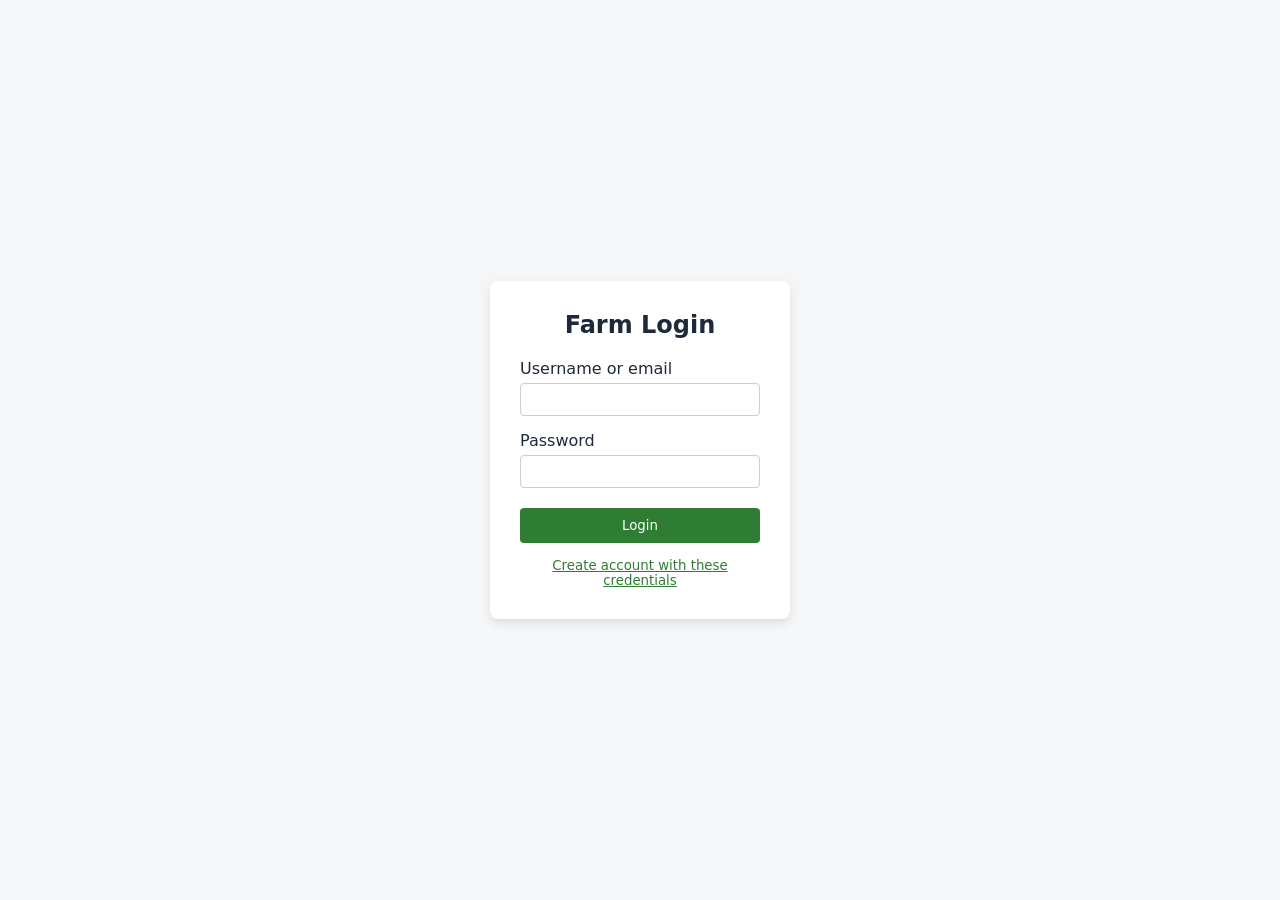
<file: index.html>
<!DOCTYPE html>
<html lang="en">
<head>
    <meta charset="UTF-8">
    <meta name="viewport" content="width=device-width, initial-scale=1.0">
    <title>SmartFarm DB</title>
    <link rel="stylesheet" href="style.css">
    <script>
    // If they aren't logged in, bounce them back to the login page immediately
    if (localStorage.getItem('isLoggedIn') !== 'true') {
        window.location.href = 'login.html';
    }
</script>
</head>
<body>

    <div class="app-container">
        <!-- SIDEBAR / RESPONSIVE TOP NAV DRAWER -->
        <aside class="sidebar">
            <div class="sidebar-brand">
                🌱 SmartFarm
            </div>
            <nav class="sidebar-nav">
                <a href="#" class="nav-link active" onclick="switchView('overview', this)">📊 Overview & Logs</a>
                <a href="#" class="nav-link" onclick="switchView('animals', this)">🐄 Animals</a>
                <a href="#" class="nav-link" onclick="switchView('poultry', this)">🐔 Poultry Batches</a>
                <a href="#" class="nav-link" onclick="switchView('production', this)">🥛 Production</a>
                <a href="#" class="nav-link" onclick="switchView('health', this)">💉 Health Records</a>
                <a href="#" class="nav-link" onclick="switchView('feeding', this)">🌾 Feed & Rations</a>
            </nav>
            <div class="sidebar-footer">
                <p>SmartFarm DB </p>
            </div>
        </aside>

        <!-- MAIN CONTENT AREA -->
        <main class="main-content">
            <!-- TOP HEADER -->
            <header class="top-header">
                <div>
                    <h1 id="view-title">Farm Overview & Audit Logs</h1>
                    <p id="view-subtitle">Real-time database</p>
                </div>
                <div class="header-actions">
                    <button class="btn-install" onclick="triggerInstallPrompt()">📱 Add to Home Screen</button>
                    <div class="user-avatar" title="Raniah">R</div>
                </div>
            </header>

            <!-- DASHBOARD BODY -->
            <div class="dashboard-body">

                <!-- VIEW 1: OVERVIEW & AUDIT LOGS -->
                <section id="view-overview" class="view-section">
                    <div class="hero-banner">
                        <div class="hero-content">
        
                            <h2> Agricultural Management System</h2>
                            <p>Tracking live database from the farm</p>
                        </div>
                    </div>

                    <div class="stats-grid">
                        <div class="stat-card">
                            <div class="stat-icon emerald">🐄</div>
                            <div>
                                <div class="stat-label">Animals Table Count</div>
                                <div class="stat-value" id="stat-animals">1</div>
                            </div>
                        </div>
                        <div class="stat-card">
                            <div class="stat-icon blue">🐔</div>
                            <div>
                                <div class="stat-label">Poultry Batches Count</div>
                                <div class="stat-value" id="stat-poultry">1</div>
                            </div>
                        </div>
                        <div class="stat-card">
                            <div class="stat-icon amber">🌾</div>
                            <div>
                                <div class="stat-label">Feed Inventory Items</div>
                                <div class="stat-value" id="stat-feeds">2</div>
                            </div>
                        </div>
                        <div class="stat-card">
                            <div class="stat-icon rose">📋</div>
                            <div>
                                <div class="stat-label">Audit Logs Tracked</div>
                                <div class="stat-value" id="stat-logs">3</div>
                            </div>
                        </div>
                    </div>

                    <!-- 7. AUDIT LOGS TABLE -->
                    <div class="table-card">
                        <div class="table-header">
                            <h3>Audit Logs</h3>
                        </div>
                        <div class="table-responsive">
                            <table>
                                <thead>
                                    <tr>
                                        <th>Log ID</th>
                                        <th>Action Type</th>
                                        <th>Table Name</th>
                                        <th>Record Info</th>
                                        <th>Action Timestamp</th>
                                    </tr>
                                </thead>
                                <tbody id="audit-logs-table-body">
                                    <tr>
                                        <td class="font-bold">#1</td>
                                        <td><span class="status-badge emerald">INSERT</span></td>
                                        <td>animals</td>
                                        <td>Added tag_number: TAG-001</td>
                                        <td>2026-08-26 08:30:00</td>
                                    </tr>
                                    <tr>
                                        <td class="font-bold">#2</td>
                                        <td><span class="status-badge emerald">INSERT</span></td>
                                        <td>poultry_batches</td>
                                        <td>Added batch_name: FLOCK-010</td>
                                        <td>2026-08-25 11:10:00</td>
                                    </tr>
                                    <tr>
                                        <td class="font-bold">#3</td>
                                        <td><span class="status-badge amber">UPDATE</span></td>
                                        <td>feed_inventory</td>
                                        <td>Restocked Maize Bran quantity</td>
                                        <td>2026-08-25 16:45:00</td>
                                    </tr>
                                </tbody>
                            </table>
                        </div>
                    </div>
                </section>

                <!-- VIEW 2: ANIMALS TABLE -->
                <section id="view-animals" class="view-section hidden">
                    <div class="table-card">
                        <div class="table-header">
                            <h3>Animals </h3>
                            <button onclick="openAnimalModal()" class="btn-primary">➕ Insert Animal Record</button>
                        </div>
                        <div class="table-responsive">
                            <table>
                                <thead>
                                    <tr>
                                        <th>Animal ID</th>
                                        <th>Tag Number</th>
                                        <th>Species</th>
                                        <th>Breed</th>
                                        <th>Gender</th>
                                        <th>Purpose</th>
                                        <th>Birth Date</th>
                                        <th>Status</th>
                                    </tr>
                                </thead>
                                <tbody id="animals-table-body">
                                    <tr>
                                        <td class="font-bold">1</td>
                                        <td>TAG-001</td>
                                        <td>Dairy Cattle</td>
                                        <td>Ankole-Friesian Cross</td>
                                        <td>Female</td>
                                        <td>Milk Production</td>
                                        <td>2024-05-12</td>
                                        <td><span class="status-badge emerald">Active</span></td>
                                    </tr>
                                </tbody>
                            </table>
                        </div>
                    </div>
                </section>

                <!-- VIEW 3: POULTRY BATCHES TABLE -->
                <section id="view-poultry" class="view-section hidden">
                    <div class="table-card">
                        <div class="table-header">
                            <h3>Poultry Batches</h3>
                            <button onclick="openPoultryModal()" class="btn-primary">➕ Insert Poultry Batch</button>
                        </div>
                        <div class="table-responsive">
                            <table>
                                <thead>
                                    <tr>
                                        <th>Batch ID</th>
                                        <th>Batch Name</th>
                                        <th>Breed</th>
                                        <th>Initial Count</th>
                                        <th>Current Count</th>
                                        <th>Purpose</th>
                                        <th>Arrival Date</th>
                                        <th>Status</th>
                                    </tr>
                                </thead>
                                <tbody id="poultry-table-body">
                                    <tr>
                                        <td class="font-bold">1</td>
                                        <td>FLOCK-010</td>
                                        <td>Isa Brown</td>
                                        <td>500</td>
                                        <td>485</td>
                                        <td>Egg Production</td>
                                        <td>2025-02-10</td>
                                        <td><span class="status-badge emerald">Active</span></td>
                                    </tr>
                                </tbody>
                            </table>
                        </div>
                    </div>
                </section>

                <!-- VIEW 4: PRODUCTION RECORDS TABLE -->
                <section id="view-production" class="view-section hidden">
                    <div class="table-card">
                        <div class="table-header">
                            <h3>Production Records </h3>
                            <button onclick="openProductionModal()" class="btn-primary">➕ Insert Production Log</button>
                        </div>
                        <div class="table-responsive">
                            <table>
                                <thead>
                                    <tr>
                                        <th>Production ID</th>
                                        <th>Animal ID / Batch ID</th>
                                        <th>Metric Type</th>
                                        <th>Quantity</th>
                                        <th>Recording Date</th>
                                    </tr>
                                </thead>
                                <tbody id="production-table-body">
                                    <tr>
                                        <td class="font-bold">1</td>
                                        <td>Animal ID: 1 (TAG-001)</td>
                                        <td><span class="status-badge emerald">Milk Yield (Liters)</span></td>
                                        <td>22.5 L</td>
                                        <td>2026-08-26</td>
                                    </tr>
                                    <tr>
                                        <td class="font-bold">2</td>
                                        <td>Batch ID: 1 (FLOCK-010)</td>
                                        <td><span class="status-badge amber">Egg Output (Crates/trays)</span></td>
                                        <td>15 Crates</td>
                                        <td>2026-08-26</td>
                                    </tr>
                                </tbody>
                            </table>
                        </div>
                    </div>
                </section>

                <!-- VIEW 5: HEALTH RECORDS TABLE -->
                <section id="view-health" class="view-section hidden">
                    <div class="table-card">
                        <div class="table-header">
                            <h3>Health Records</h3>
                            <button onclick="openHealthModal()" class="btn-primary">➕ Insert Health Log</button>
                        </div>
                        <div class="table-responsive">
                            <table>
                                <thead>
                                    <tr>
                                        <th>Health ID</th>
                                        <th>Entity (Animal / Batch)</th>
                                        <th>Event Type</th>
                                        <th>Description</th>
                                        <th>Medication Used</th>
                                        <th>Cost (UGX)</th>
                                        <th>Event Date</th>
                                    </tr>
                                </thead>
                                <tbody id="health-table-body">
                                    <tr>
                                        <td class="font-bold">1</td>
                                        <td>Batch ID: 1 (FLOCK-010)</td>
                                        <td>Vaccination</td>
                                        <td>Newcastle Disease prevention</td>
                                        <td>Oral Vaccine Drops</td>
                                        <td>UGX15.00</td>
                                        <td>2026-08-20</td>
                                    </tr>
                                </tbody>
                            </table>
                        </div>
                    </div>
                </section>

                <!-- VIEW 6: FEED INVENTORY & SCHEDULES TABLES -->
                <section id="view-feeding" class="view-section hidden">
                    <div class="table-card" style="margin-bottom: 24px;">
                        <div class="table-header">
                            <h3>Feed Inventory</h3>
                            <button onclick="openFeedModal()" class="btn-primary">➕ Add Feed Item</button>
                        </div>
                        <div class="table-responsive">
                            <table>
                                <thead>
                                    <tr>
                                        <th>Feed ID</th>
                                        <th>Feed Name</th>
                                        <th>Category</th>
                                        <th>Stock Quantity (kg)</th>
                                        <th>Unit Cost</th>
                                    </tr>
                                </thead>
                                <tbody id="feed-inventory-table-body">
                                    <tr>
                                        <td class="font-bold">1</td>
                                        <td>Dairy Meal Pellets</td>
                                        <td>Concentrates</td>
                                        <td>2250 kg (45 Bags)</td>
                                        <td>UGX25.00</td>
                                    </tr>
                                    <tr>
                                        <td class="font-bold">2</td>
                                        <td>Maize Bran</td>
                                        <td>Energy Feeds</td>
                                        <td>600 kg (12 Bags)</td>
                                        <td>UGX14.00</td>
                                    </tr>
                                </tbody>
                            </table>
                        </div>
                    </div>

                    <div class="table-card">
                        <div class="table-header">
                            <h3>Feeding Schedules</h3>
                            <button onclick="openScheduleModal()" class="btn-primary">➕ Assign Ration</button>
                        </div>
                        <div class="table-responsive">
                            <table>
                                <thead>
                                    <tr>
                                        <th>Ration ID</th>
                                        <th>Feed ID</th>
                                        <th>Target Section</th>
                                        <th>Daily Quantity (kg)</th>
                                    </tr>
                                </thead>
                                <tbody id="feeding-schedule-table-body">
                                    <tr>
                                        <td class="font-bold">1</td>
                                        <td>Feed ID: 1 (Dairy Meal Pellets)</td>
                                        <td>Cattle Barn A</td>
                                        <td>45.0 kg</td>
                                    </tr>
                                </tbody>
                            </table>
                        </div>
                    </div>
                </section>

            </div>
        </main>
    </div>

    <!-- MODALS FOR DB INSERTIONS -->
    
    <!-- ANIMAL MODAL -->
    <div id="animalModal" class="modal-overlay hidden">
        <div class="modal-box">
            <h3>Insert Record into `animals`</h3>
            <form onsubmit="addAnimalRow(event)">
                <div class="form-group"><label>Tag Number</label><input type="text" id="anim_tag" required placeholder="TAG-002"></div>
                <div class="form-group"><label>Species</label><input type="text" id="anim_species" required placeholder="Dairy Cattle"></div>
                <div class="form-group"><label>Breed</label><input type="text" id="anim_breed" placeholder="Friesian"></div>
                <div class="form-group"><label>Gender</label><select id="anim_gender"><option value="Female">Female</option><option value="Male">Male</option></select></div>
                <div class="form-group"><label>Purpose</label><input type="text" id="anim_purpose" required placeholder="Milk / Breeding"></div>
                <div class="form-group"><label>Birth Date</label><input type="date" id="anim_dob"></div>
                <div class="modal-actions">
                    <button type="button" onclick="closeAnimalModal()" class="btn-secondary">Cancel</button>
                    <button type="submit" class="btn-primary">Insert Record</button>
                </div>
            </form>
        </div>
    </div>

    <!-- POULTRY BATCH MODAL -->
    <div id="poultryModal" class="modal-overlay hidden">
        <div class="modal-box">
            <h3>Insert Record into `poultry_batches`</h3>
            <form onsubmit="addPoultryRow(event)">
                <div class="form-group"><label>Batch Name</label><input type="text" id="poul_name" required placeholder="#FLOCK-011"></div>
                <div class="form-group"><label>Breed</label><select id="poul_breed"<option value="Broiler">Broiler</option><option value="layers">layers</option></select></div>
                <div class="form-group"><label>Initial Count</label><input type="number" id="poul_initial" required placeholder="200"></div>
                <div class="form-group"><label>Current Count</label><input type="number" id="poul_current" required placeholder="195"></div>
                <div class="form-group"><label>Purpose</label><input type="text" id="poul_purpose" required placeholder="Meat Production"></div>
                <div class="form-group"><label>Arrival Date</label><input type="date" id="poul_date" required></div>
                <div class="modal-actions">
                    <button type="button" onclick="closePoultryModal()" class="btn-secondary">Cancel</button>
                    <button type="submit" class="btn-primary">Insert Record</button>
                </div>
            </form>
        </div>
    </div>

    <!-- PRODUCTION RECORD MODAL -->
    <div id="productionModal" class="modal-overlay hidden">
        <div class="modal-box">
            <h3>Insert Record into `production_records`</h3>
            <form onsubmit="addProductionRow(event)">
                <div class="form-group"><label>Animal ID or Batch ID Reference</label><input type="text" id="prod_ref" required placeholder="Animal ID: 1"></div>
                <div class="form-group"><label>Metric Type</label><input type="text" id="prod_metric" required placeholder="Milk Yield (Liters)"></div>
                <div class="form-group"><label>Quantity</label><input type="number" step="0.1" id="prod_qty" required placeholder="20.5"></div>
                <div class="form-group"><label>Recording Date</label><input type="date" id="prod_date" required></div>
                <div class="modal-actions">
                    <button type="button" onclick="closeProductionModal()" class="btn-secondary">Cancel</button>
                    <button type="submit" class="btn-primary">Insert Record</button>
                </div>
            </form>
        </div>
    </div>

    <!-- HEALTH RECORD MODAL -->
    <div id="healthModal" class="modal-overlay hidden">
        <div class="modal-box">
            <h3>Insert Record into `health_records`</h3>
            <form onsubmit="addHealthRow(event)">
                <div class="form-group"><label>Entity Reference</label><input type="text" id="heal_ref" required placeholder="Animal ID: 1 or Batch ID: 1"></div>
                <div class="form-group"><label>Event Type</label><input type="text" id="heal_type" required placeholder="Vaccination / Treatment"></div>
                <div class="form-group"><label>Description</label><input type="text" id="heal_desc" placeholder="Routine checkup"></div>
                <div class="form-group"><label>Medication Used</label><input type="text" id="heal_med" placeholder="Antibiotic"></div>
                <div class="form-group"><label>Cost ($)</label><input type="number" step="0.01" id="heal_cost" value="0.00"></div>
                <div class="form-group"><label>Event Date</label><input type="date" id="heal_date" required></div>
                <div class="modal-actions">
                    <button type="button" onclick="closeHealthModal()" class="btn-secondary">Cancel</button>
                    <button type="submit" class="btn-primary">Insert Record</button>
                </div>
            </form>
        </div>
    </div>

    <!-- FEED INVENTORY MODAL -->
    <div id="feedModal" class="modal-overlay hidden">
        <div class="modal-box">
            <h3>Insert Record into `feed_inventory`</h3>
            <form onsubmit="addFeedRow(event)">
                <div class="form-group"><label>Feed Name</label><input type="text" id="feed_name" required placeholder="Layers Mash"></div>
                <div class="form-group"><label>Category</label><input type="text" id="feed_cat" required placeholder="Concentrates"></div>
                <div class="form-group"><label>Stock Quantity (kg)</label><input type="number" step="0.1" id="feed_qty" required placeholder="500"></div>
                <div class="form-group"><label>Unit Cost ($)</label><input type="number" step="0.01" id="feed_cost" required placeholder="20.00"></div>
                <div class="modal-actions">
                    <button type="button" onclick="closeFeedModal()" class="btn-secondary">Cancel</button>
                    <button type="submit" class="btn-primary">Insert Record</button>
                </div>
            </form>
        </div>
    </div>

    <!-- FEEDING SCHEDULE MODAL -->
    <div id="scheduleModal" class="modal-overlay hidden">
        <div class="modal-box">
            <h3>Insert Record into `feeding_schedules`</h3>
            <form onsubmit="addScheduleRow(event)">
                <div class="form-group"><label>Feed ID Reference</label><input type="number" id="sched_feed_id" required placeholder="1"></div>
                <div class="form-group"><label>Target Section</label><input type="text" id="sched_section" required placeholder="Poultry House B"></div>
                <div class="form-group"><label>Daily Quantity (kg)</label><input type="number" step="0.1" id="sched_qty" required placeholder="25.0"></div>
                <div class="modal-actions">
                    <button type="button" onclick="closeScheduleModal()" class="btn-secondary">Cancel</button>
                    <button type="submit" class="btn-primary">Insert Record</button>
                </div>
            </form>
        </div>
    </div>

    <!-- JAVASCRIPT CONTROLLERS -->
    <script>
        function switchView(viewId, element) {
            document.querySelectorAll('.view-section').forEach(sec => sec.classList.add('hidden'));
            document.getElementById('view-' + viewId).classList.remove('hidden');

            document.querySelectorAll('.nav-link').forEach(link => link.classList.remove('active'));
            element.classList.add('active');

            const titles = {
                'overview': ['Farm Overview & Audit Logs', 'Real-time database records mirroring SQLite schema tables.'],
                'animals': ['Animals Table Management', 'Direct interface matching the `animals` database table.'],
                'poultry': ['Poultry Batches Table', 'Direct interface matching the `poultry_batches` database table.'],
                'production': ['Production Records Table', 'Direct interface matching the `production_records` database table.'],
                'health': ['Health Records Table', 'Direct interface matching the `health_records` database table.'],
                'feeding': ['Feed Inventory & Schedules', 'Direct interface matching `feed_inventory` and `feeding_schedules` tables.']
            };

            document.getElementById('view-title').innerText = titles[viewId][0];
            document.getElementById('view-subtitle').innerText = titles[viewId][1];
        }

        function triggerInstallPrompt() {
            alert("To add SmartFarm DB Console to your Home Screen:\n\n• Mobile: Open browser settings and select 'Add to Home Screen'.\n• Desktop: Click the installation icon in your address bar.");
        }

        // Modal Open/Close Controls
        function openAnimalModal() { document.getElementById('animalModal').classList.remove('hidden'); }
        function closeAnimalModal() { document.getElementById('animalModal').classList.add('hidden'); }

        function openPoultryModal() { document.getElementById('poultryModal').classList.remove('hidden'); document.getElementById('poul_date').valueAsDate = new Date(); }
        function closePoultryModal() { document.getElementById('poultryModal').classList.add('hidden'); }

        function openProductionModal() { document.getElementById('productionModal').classList.remove('hidden'); document.getElementById('prod_date').valueAsDate = new Date(); }
        function closeProductionModal() { document.getElementById('productionModal').classList.add('hidden'); }

        function openHealthModal() { document.getElementById('healthModal').classList.remove('hidden'); document.getElementById('heal_date').valueAsDate = new Date(); }
        function closeHealthModal() { document.getElementById('healthModal').classList.add('hidden'); }

        function openFeedModal() { document.getElementById('feedModal').classList.remove('hidden'); }
        function closeFeedModal() { document.getElementById('feedModal').classList.add('hidden'); }

        function openScheduleModal() { document.getElementById('scheduleModal').classList.remove('hidden'); }
        function closeScheduleModal() { document.getElementById('scheduleModal').classList.add('hidden'); }

        // Helper to push audit log entries dynamically
        function logAuditAction(tableName, recordInfo, actionType = 'INSERT') {
            const tableBody = document.getElementById('audit-logs-table-body');
            const logId = tableBody.rows.length + 1;
            const now = new Date().toISOString().slice(0, 19).replace('T', ' ');

            const newRow = document.createElement('tr');
            newRow.innerHTML = `
                <td class="font-bold">#${logId}</td>
                <td><span class="status-badge emerald">${actionType}</span></td>
                <td>${tableName}</td>
                <td>${recordInfo}</td>
                <td>${now}</td>
            `;
            tableBody.prepend(newRow);
            document.getElementById('stat-logs').innerText = logId;
        }

        // Table Insertion Handlers
        function addAnimalRow(event) {
            event.preventDefault();
            const tag = document.getElementById('anim_tag').value;
            const species = document.getElementById('anim_species').value;
            const breed = document.getElementById('anim_breed').value || '-';
            const gender = document.getElementById('anim_gender').value;
            const purpose = document.getElementById('anim_purpose').value;
            const dob = document.getElementById('anim_dob').value || '-';

            const tbody = document.getElementById('animals-table-body');
            const id = tbody.rows.length + 1;
            const tr = document.createElement('tr');
            tr.innerHTML = `
                <td class="font-bold">${id}</td>
                <td>${tag}</td>
                <td>${species}</td>
                <td>${breed}</td>
                <td>${gender}</td>
                <td>${purpose}</td>
                <td>${dob}</td>
                <td><span class="status-badge emerald">Active</span></td>
            `;
            tbody.prepend(tr);
            document.getElementById('stat-animals').innerText = id;
            logAuditAction('animals', `Inserted tag_number: ${tag}`);
            closeAnimalModal();
        }

        function addPoultryRow(event) {
            event.preventDefault();
            const name = document.getElementById('poul_name').value;
            const breed = document.getElementById('poul_breed').value || '-';
            const initial = document.getElementById('poul_initial').value;
            const current = document.getElementById('poul_current').value;
            const purpose = document.getElementById('poul_purpose').value;
            const date = document.getElementById('poul_date').value;

            const tbody = document.getElementById('poultry-table-body');
            const id = tbody.rows.length + 1;
            const tr = document.createElement('tr');
            tr.innerHTML = `
                <td class="font-bold">${id}</td>
                <td>${name}</td>
                <td>${breed}</td>
                <td>${initial}</td>
                <td>${current}</td>
                <td>${purpose}</td>
                <td>${date}</td>
                <td><span class="status-badge emerald">Active</span></td>
            `;
            tbody.prepend(tr);
            document.getElementById('stat-poultry').innerText = id;
            logAuditAction('poultry_batches', `Inserted batch_name: ${name}`);
            closePoultryModal();
        }

        function addProductionRow(event) {
            event.preventDefault();
            const ref = document.getElementById('prod_ref').value;
            const metric = document.getElementById('prod_metric').value;
            const qty = document.getElementById('prod_qty').value;
            const date = document.getElementById('prod_date').value;

            const tbody = document.getElementById('production-table-body');
            const id = tbody.rows.length + 1;
            const tr = document.createElement('tr');
            tr.innerHTML = `
                <td class="font-bold">${id}</td>
                <td>${ref}</td>
                <td><span class="status-badge emerald">${metric}</span></td>
                <td>${qty}</td>
                <td>${date}</td>
            `;
            tbody.prepend(tr);
            logAuditAction('production_records', `Logged metric: ${metric} (${qty})`);
            closeProductionModal();
        }

        function addHealthRow(event) {
            event.preventDefault();
            const ref = document.getElementById('heal_ref').value;
            const type = document.getElementById('heal_type').value;
            const desc = document.getElementById('heal_desc').value || '-';
            const med = document.getElementById('heal_med').value || '-';
            const cost = parseFloat(document.getElementById('heal_cost').value).toFixed(2);
            const date = document.getElementById('heal_date').value;

            const tbody = document.getElementById('health-table-body');
            const id = tbody.rows.length + 1;
            const tr = document.createElement('tr');
            tr.innerHTML = `
                <td class="font-bold">${id}</td>
                <td>${ref}</td>
                <td>${type}</td>
                <td>${desc}</td>
                <td>${med}</td>
                <td>$${cost}</td>
                <td>${date}</td>
            `;
            tbody.prepend(tr);
            logAuditAction('health_records', `Added health event: ${type} for ${ref}`);
            closeHealthModal();
        }

        function addFeedRow(event) {
            event.preventDefault();
            const name = document.getElementById('feed_name').value;
            const cat = document.getElementById('feed_cat').value;
            const qty = document.getElementById('feed_qty').value;
            const cost = parseFloat(document.getElementById('feed_cost').value).toFixed(2);

            const tbody = document.getElementById('feed-inventory-table-body');
            const id = tbody.rows.length + 1;
            const tr = document.createElement('tr');
            tr.innerHTML = `
                <td class="font-bold">${id}</td>
                <td>${name}</td>
                <td>${cat}</td>
                <td>${qty} kg</td>
                <td>$${cost}</td>
            `;
            tbody.prepend(tr);
            document.getElementById('stat-feeds').innerText = id + 1;
            logAuditAction('feed_inventory', `Added feed item: ${name} (${qty}kg)`);
            closeFeedModal();
        }

        function addScheduleRow(event) {
            event.preventDefault();
            const feedId = document.getElementById('sched_feed_id').value;
            const section = document.getElementById('sched_section').value;
            const qty = document.getElementById('sched_qty').value;

            const tbody = document.getElementById('feeding-schedule-table-body');
            const id = tbody.rows.length + 1;
            const tr = document.createElement('tr');
            tr.innerHTML = `
                <td class="font-bold">${id}</td>
                <td>Feed ID: ${feedId}</td>
                <td>${section}</td>
                <td>${qty} kg</td>
            `;
            tbody.prepend(tr);
            logAuditAction('feeding_schedules', `Assigned ${qty}kg to ${section}`);
            closeScheduleModal();
        }
    </script>
</body>
</html>
</file>
<file: style.css>
/* --- ROOT & RESET --- */
:root {
    --primary: #10b981;
    --primary-dark: #059669;
    --bg-main: #f8fafc;
    --bg-card: #ffffff;
    --text-main: #1e293b;
    --text-muted: #64748b;
    --border-color: #e2e8f0;
    --radius: 12px;
    --transition: all 0.25s ease;
}

* {
    box-sizing: border-box;
    margin: 0;
    padding: 0;
    font-family: 'Segoe UI', system-ui, -apple-system, sans-serif;
}

body {
    background-color: var(--bg-main);
    color: var(--text-main);
    display: flex;
    min-height: 100vh;
}

/* --- APP CONTAINER & SIDEBAR --- */
.app-container {
    display: flex;
    width: 100%;
}

.sidebar {
    width: 260px;
    background-color: var(--bg-card);
    border-right: 1px solid var(--border-color);
    display: flex;
    flex-direction: column;
    justify-content: space-between;
    position: fixed;
    height: 100vh;
    z-index: 10;
}

.sidebar-brand {
    font-size: 1.25rem;
    font-weight: 700;
    padding: 24px;
    color: var(--primary-dark);
    border-bottom: 1px solid var(--border-color);
}

.sidebar-nav {
    padding: 16px;
    display: flex;
    flex-direction: column;
    gap: 8px;
    overflow-y: auto;
}

.nav-link {
    display: flex;
    align-items: center;
    padding: 12px 16px;
    color: var(--text-muted);
    text-decoration: none;
    font-weight: 500;
    border-radius: 8px;
    transition: var(--transition);
}

.nav-link:hover, .nav-link.active {
    background-color: #ecfdf5;
    color: var(--primary-dark);
}

.sidebar-footer {
    padding: 16px 24px;
    font-size: 0.85rem;
    color: var(--text-muted);
    border-top: 1px solid var(--border-color);
}

/* --- MAIN CONTENT AREA --- */
.main-content {
    margin-left: 260px;
    flex: 1;
    display: flex;
    flex-direction: column;
}

.top-header {
    background-color: var(--bg-card);
    padding: 20px 32px;
    border-bottom: 1px solid var(--border-color);
    display: flex;
    justify-content: space-between;
    align-items: center;
}

.top-header h1 {
    font-size: 1.5rem;
    font-weight: 700;
}

.top-header p {
    font-size: 0.9rem;
    color: var(--text-muted);
}

.header-actions {
    display: flex;
    align-items: center;
    gap: 16px;
}

.btn-install {
    background-color: #f1f5f9;
    border: 1px solid var(--border-color);
    padding: 8px 14px;
    border-radius: 8px;
    font-weight: 600;
    cursor: pointer;
    transition: var(--transition);
}

.btn-install:hover {
    background-color: #e2e8f0;
}

.user-avatar {
    width: 40px;
    height: 40px;
    background-color: var(--primary);
    color: white;
    border-radius: 50%;
    display: flex;
    align-items: center;
    justify-content: center;
    font-weight: bold;
}

/* --- DASHBOARD BODY & STATS --- */
.dashboard-body {
    padding: 32px;
    max-width: 1400px;
    width: 100%;
}

.hero-banner {
    background: linear-gradient(135deg, #059669 0%, #10b981 100%);
    color: white;
    padding: 32px;
    border-radius: var(--radius);
    margin-bottom: 24px;
}

.hero-content .badge {
    background-color: rgba(255, 255, 255, 0.2);
    padding: 4px 10px;
    border-radius: 20px;
    font-size: 0.8rem;
    font-weight: 600;
    text-transform: uppercase;
}

.hero-content h2 {
    font-size: 1.75rem;
    margin: 8px 0;
}

.hero-content p {
    opacity: 0.9;
}

.stats-grid {
    display: grid;
    grid-template-columns: repeat(auto-fit, minmax(220px, 1fr));
    gap: 20px;
    margin-bottom: 24px;
}

.stat-card {
    background-color: var(--bg-card);
    padding: 20px;
    border-radius: var(--radius);
    border: 1px solid var(--border-color);
    display: flex;
    align-items: center;
    gap: 16px;
}

.stat-icon {
    width: 48px;
    height: 48px;
    border-radius: 10px;
    display: flex;
    align-items: center;
    justify-content: center;
    font-size: 1.5rem;
}

.stat-icon.emerald { background-color: #ecfdf5; }
.stat-icon.blue { background-color: #eff6ff; }
.stat-icon.amber { background-color: #fffbeb; }
.stat-icon.rose { background-color: #fff1f2; }

.stat-label {
    font-size: 0.85rem;
    color: var(--text-muted);
}

.stat-value {
    font-size: 1.5rem;
    font-weight: 700;
}

/* --- TABLES & CARDS --- */
.table-card {
    background-color: var(--bg-card);
    border: 1px solid var(--border-color);
    border-radius: var(--radius);
    overflow: hidden;
    margin-bottom: 24px;
}

.table-header {
    padding: 20px 24px;
    display: flex;
    justify-content: space-between;
    align-items: center;
    border-bottom: 1px solid var(--border-color);
}

.table-header h3 {
    font-size: 1.1rem;
    font-weight: 600;
}

.table-responsive {
    overflow-x: auto;
}

table {
    width: 100%;
    border-collapse: collapse;
    text-align: left;
    font-size: 0.9rem;
}

th, td {
    padding: 14px 24px;
    border-bottom: 1px solid var(--border-color);
}

th {
    background-color: #f8fafc;
    font-weight: 600;
    color: var(--text-muted);
}

tr:last-child td {
    border-bottom: none;
}

.font-bold {
    font-weight: 600;
}

/* --- BUTTONS & BADGES --- */
.btn-primary {
    background-color: var(--primary);
    color: white;
    border: none;
    padding: 8px 16px;
    border-radius: 8px;
    font-weight: 600;
    cursor: pointer;
    transition: var(--transition);
}

.btn-primary:hover {
    background-color: var(--primary-dark);
}

.btn-secondary {
    background-color: #e2e8f0;
    color: var(--text-main);
    border: none;
    padding: 8px 16px;
    border-radius: 8px;
    font-weight: 600;
    cursor: pointer;
    transition: var(--transition);
}

.btn-secondary:hover {
    background-color: #cbd5e1;
}

.status-badge {
    padding: 4px 10px;
    border-radius: 6px;
    font-size: 0.75rem;
    font-weight: 600;
    display: inline-block;
}

.status-badge.emerald {
    background-color: #ecfdf5;
    color: #065f46;
}

.status-badge.amber {
    background-color: #fffbeb;
    color: #92400e;
}

/* --- MODALS --- */
.modal-overlay {
    position: fixed;
    top: 0;
    left: 0;
    width: 100%;
    height: 100%;
    background-color: rgba(0, 0, 0, 0.5);
    display: flex;
    align-items: center;
    justify-content: center;
    z-index: 100;
}

.modal-box {
    background-color: var(--bg-card);
    padding: 32px;
    border-radius: var(--radius);
    width: 100%;
    max-width: 480px;
    box-shadow: 0 10px 25px rgba(0,0,0,0.1);
}

.modal-box h3 {
    margin-bottom: 20px;
    font-size: 1.25rem;
}

.form-group {
    margin-bottom: 16px;
}

.form-group label {
    display: block;
    font-size: 0.85rem;
    font-weight: 600;
    margin-bottom: 6px;
    color: var(--text-muted);
}

.form-group input, .form-group select {
    width: 100%;
    padding: 10px 14px;
    border: 1px solid var(--border-color);
    border-radius: 8px;
    font-size: 0.95rem;
    outline: none;
    transition: var(--transition);
}

.form-group input:focus, .form-group select:focus {
    border-color: var(--primary);
    box-shadow: 0 0 0 3px rgba(16, 185, 129, 0.15);
}

.modal-actions {
    display: flex;
    justify-content: flex-end;
    gap: 12px;
    margin-top: 24px;
}

/* --- UTILITIES --- */
.hidden {
    display: none !important;
}

@media (max-width: 768px) {
    .sidebar {
        width: 70px;
    }
    .sidebar-brand, .sidebar-footer, .nav-link span {
        display: none;
    }
    .main-content {
        margin-left: 70px;
    }
}
</file>
